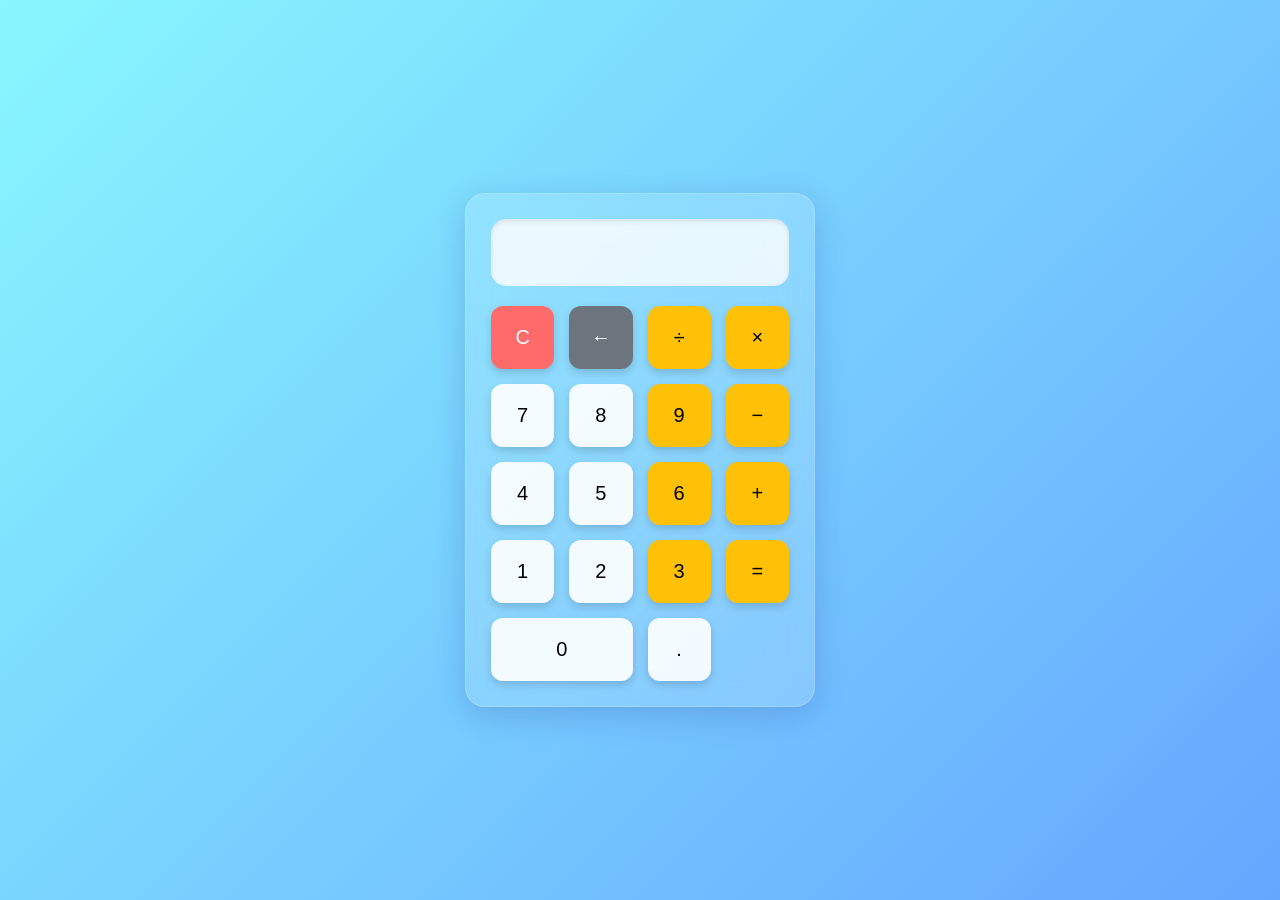
<file: index.html>
<!DOCTYPE html>
<html lang="en">
<head>
  <meta charset="UTF-8" />
  <meta name="viewport" content="width=device-width, initial-scale=1.0"/>
  <title>Advanced Calculator</title>
  <link rel="stylesheet" href="style.css" />
</head>
<body>
  <div class="calculator">
    <input type="text" id="display" readonly />
    <div class="buttons">
      <button onclick="clearDisplay()">C</button>
      <button onclick="backspace()">←</button>
      <button onclick="append('/')">÷</button>
      <button onclick="append('*')">×</button>

      <button onclick="append('7')">7</button>
      <button onclick="append('8')">8</button>
      <button onclick="append('9')">9</button>
      <button onclick="append('-')">−</button>

      <button onclick="append('4')">4</button>
      <button onclick="append('5')">5</button>
      <button onclick="append('6')">6</button>
      <button onclick="append('+')">+</button>

      <button onclick="append('1')">1</button>
      <button onclick="append('2')">2</button>
      <button onclick="append('3')">3</button>
      <button onclick="calculate()">=</button>

      <button onclick="append('0')" class="zero">0</button>
      <button onclick="append('.')">.</button>
    </div>
  </div>

  <script src="script.js"></script>
</body>
</html>
</file>
<file: style.css>
/* Reset */
* {
  box-sizing: border-box;
  margin: 0;
  padding: 0;
}

body {
  background: linear-gradient(135deg, #89f7fe, #66a6ff);
  display: flex;
  justify-content: center;
  align-items: center;
  height: 100vh;
  font-family: 'Segoe UI', sans-serif;
  transition: all 0.3s ease;
}

/* Calculator Container */
.calculator {
  background: rgba(255, 255, 255, 0.15);
  backdrop-filter: blur(20px);
  border-radius: 20px;
  box-shadow: 0 8px 32px rgba(31, 38, 135, 0.2);
  width: 350px;
  padding: 25px;
  text-align: center;
  border: 1px solid rgba(255, 255, 255, 0.18);
}

/* Display Screen */
#display {
  width: 100%;
  font-size: 32px;
  padding: 15px;
  border: none;
  border-radius: 15px;
  margin-bottom: 20px;
  text-align: right;
  background-color: rgba(255, 255, 255, 0.8);
  box-shadow: inset 0 2px 5px rgba(0,0,0,0.1);
  color: #333;
}

/* Buttons Grid */
.buttons {
  display: grid;
  grid-template-columns: repeat(4, 1fr);
  gap: 15px;
}

/* Button Base Style */
button {
  padding: 20px;
  font-size: 20px;
  border: none;
  border-radius: 12px;
  cursor: pointer;
  transition: transform 0.2s ease, background-color 0.3s ease;
  background: rgba(255, 255, 255, 0.9);
  box-shadow: 0 4px 8px rgba(0,0,0,0.15);
}

/* Hover & Active Effects */
button:hover {
  background-color: #eaeaea;
  transform: scale(1.05);
}

button:active {
  transform: scale(0.98);
}

/* Special Button Styling */
button.zero {
  grid-column: span 2;
}

button:nth-child(4n),
button:nth-child(3),
button:nth-child(7),
button:nth-child(11),
button:nth-child(15) {
  background-color: #ffc107;
  color: #000;
}

button:nth-child(4n):hover {
  background-color: #e0a800;
}

/* Clear and Backspace */
button:nth-child(1) {
  background-color: #ff6b6b;
  color: white;
}

button:nth-child(2) {
  background-color: #6c757d;
  color: white;
}

button:nth-child(1):hover {
  background-color: #e04444;
}

button:nth-child(2):hover {
  background-color: #5a6268;
}

/* Responsive for smaller screens */
@media screen and (max-width: 400px) {
  .calculator {
    width: 90%;
    padding: 20px;
  }

  button {
    font-size: 18px;
    padding: 15px;
  }

  #display {
    font-size: 28px;
    padding: 12px;
  }
}
</file>
